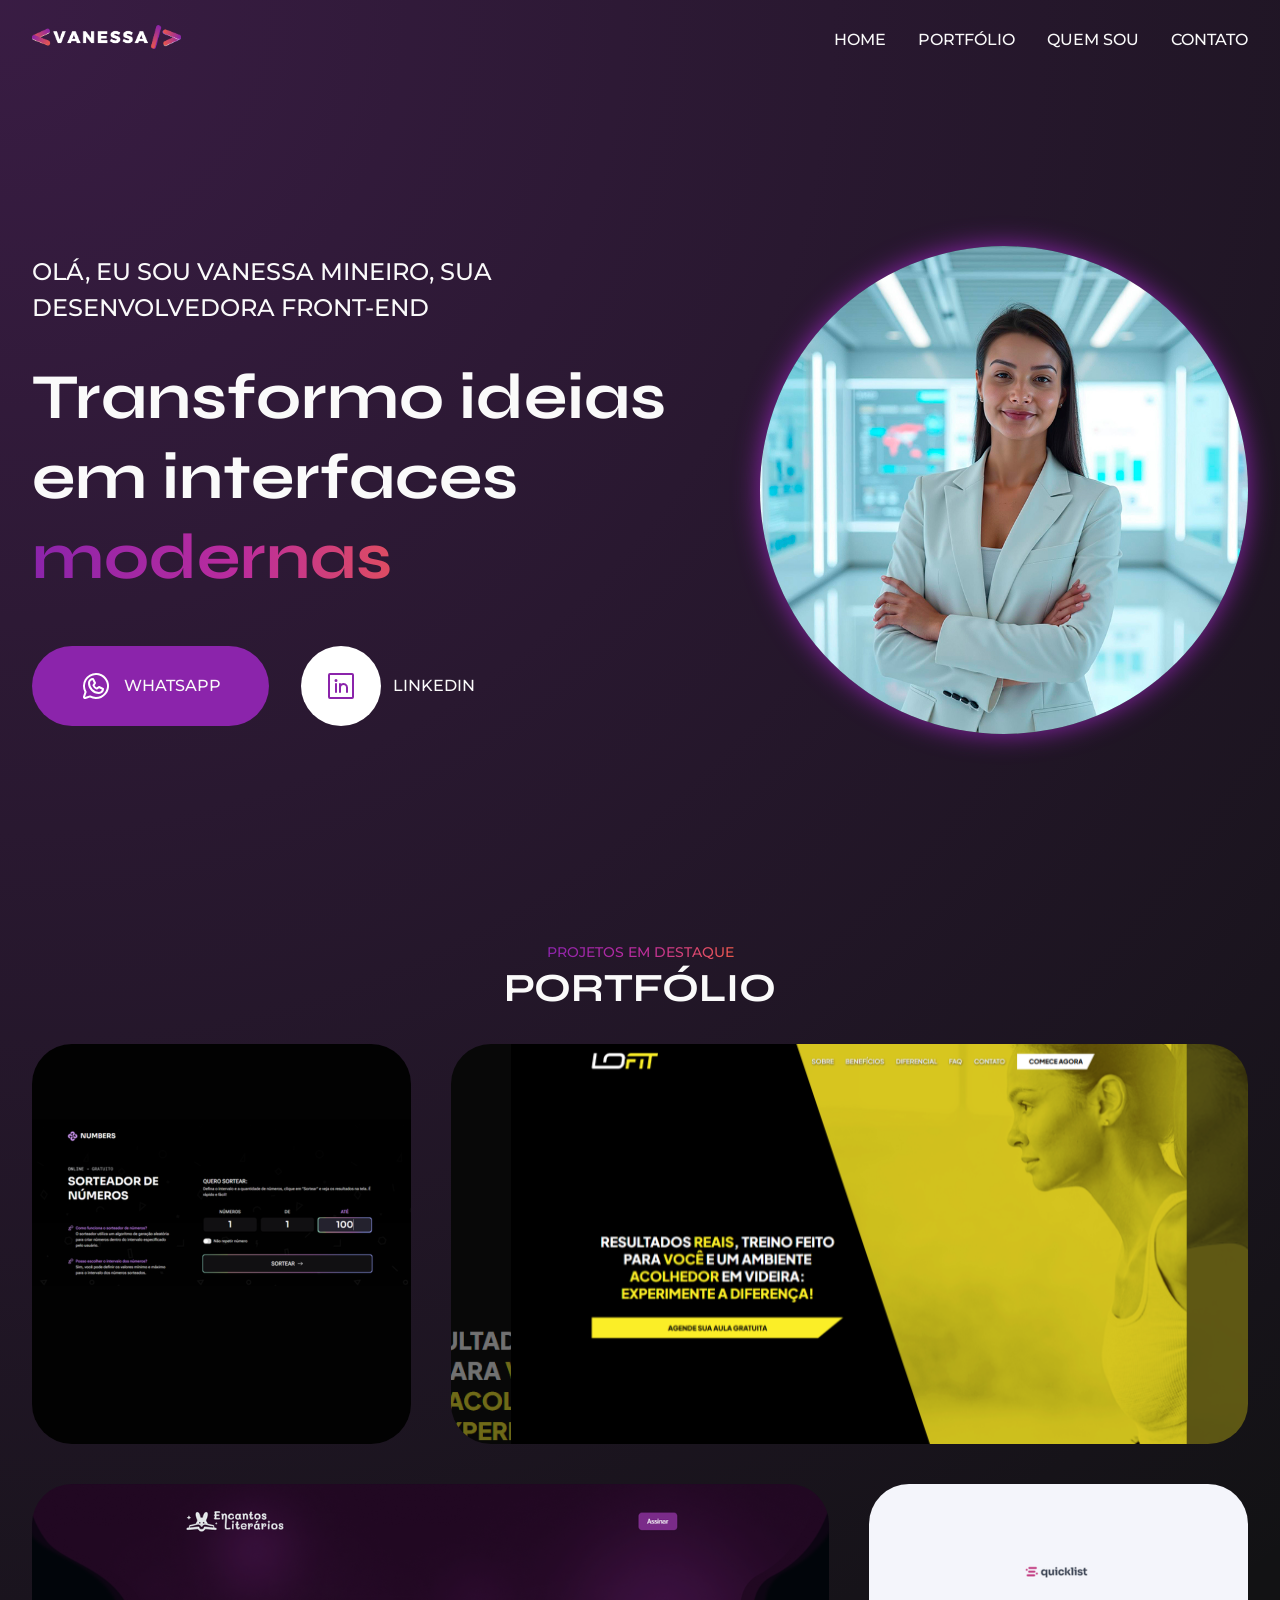
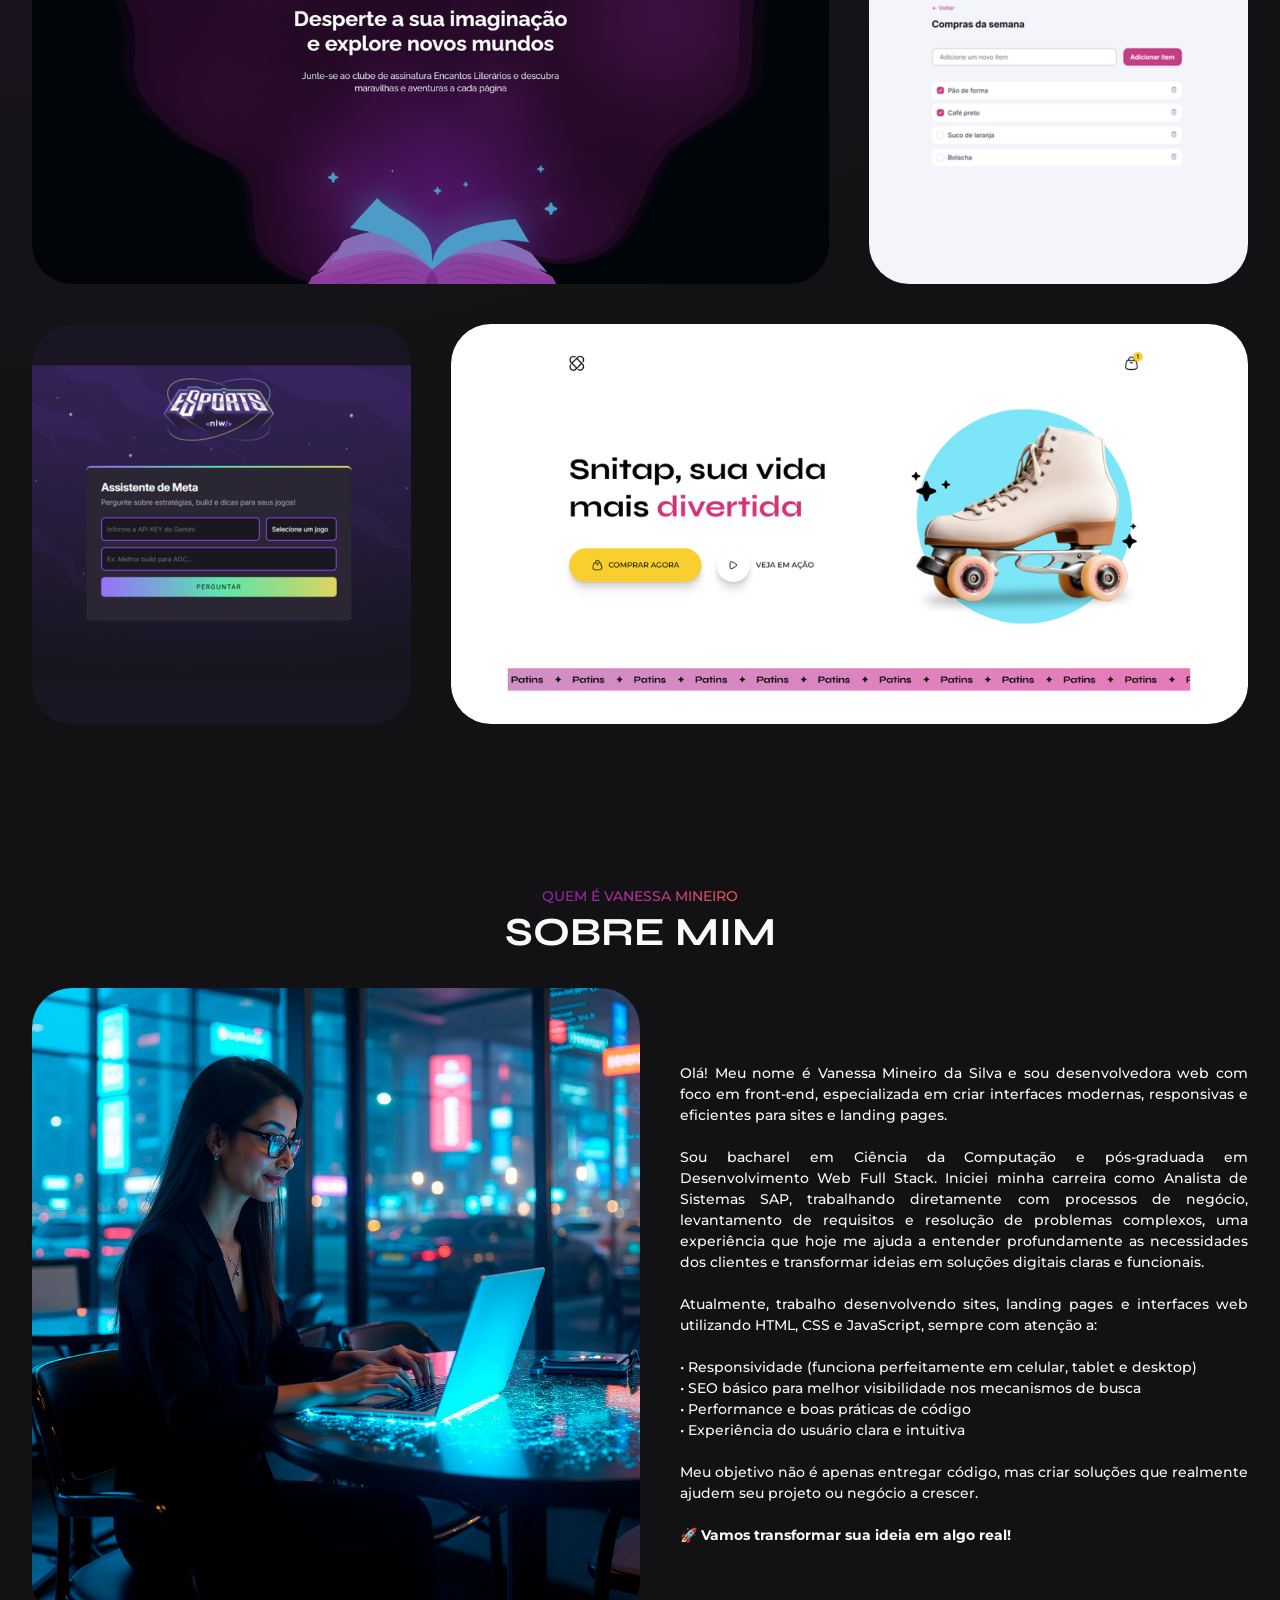
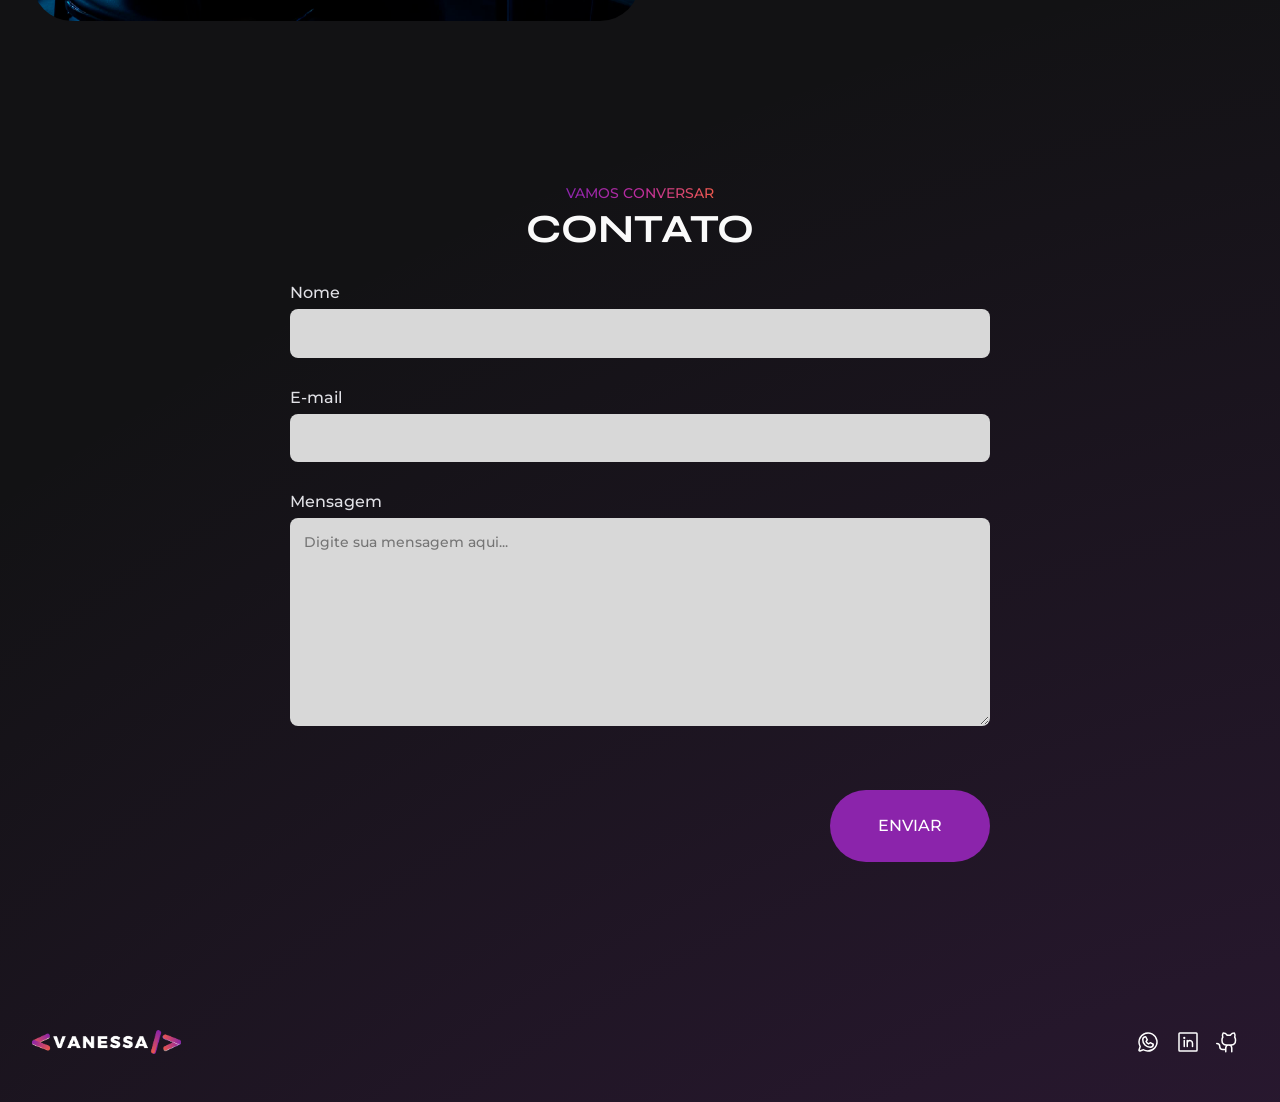
<file: index.html>
<!DOCTYPE html>
<html lang="pt_BR">

<head>
  <link rel="preconnect" href="https://fonts.googleapis.com">
  <link rel="preconnect" href="https://fonts.gstatic.com" crossorigin>
  <meta charset="UTF-8">
  <meta name="viewport" content="width=device-width, initial-scale=1.0">
  <title>Vanessa Mineiro</title>
  <link rel="stylesheet" href="styles/index.css">
  <link rel="icon" href="assets/favicon.png" type="image/png">
  <link
    href="https://fonts.googleapis.com/css2?family=Inter:opsz,wght@14..32,500&family=Montserrat:wght@500&family=Syne:wght@700&display=swap"
    rel="stylesheet">

</head>

<body>
  <header class="top container">
    <a href="#"><img src="assets/logo.svg" alt=""></a>
    <nav class="desktop-only">
      <a href="#hero">HOME</a>
      <a href="#portfolio">PORTFÓLIO</a>
      <a href="#about">QUEM SOU</a>
      <a href="#contact">CONTATO</a>
    </nav>
  </header>

  <section class="hero container" id="hero">
    <div>
      <p>Olá, eu sou Vanessa Mineiro, sua desenvolvedora front-end</p>
      <div class="mobile-only">
        <div class="content">
          <img src="assets/images/vanessa-mineiro.jpg" alt="">
        </div>
      </div>
      <h1>
        Transformo ideias em interfaces<br>
        <div>
          <span>modernas</span>
          <span>intuitivas</span>
          <span>responsivas</span>
          <span>modernas</span>
        </div>
      </h1>

      <div class="buttons">
        <a href="https://wa.me/5549999568819" class="button whats shadow" target="_blank">
          <img src="assets/icons/whatsapp.svg" alt="">
          WHATSAPP
        </a>

        <a href="https://www.linkedin.com/in/vanessa-mineiro/" class="button play" target="_blank">
          <span class="shadow">
            <img src="assets/icons/linkedin.svg" alt="">
          </span>
          LINKEDIN
        </a>
      </div>
    </div>

    <div class="desktop-only">
      <div class="content">
        <img src="assets/images/vanessa-mineiro.jpg" alt="">
      </div>
    </div>

  </section>


  <section class="portfolio container" id="portfolio">
    <header>
      <span>PROJETOS EM DESTAQUE</span>
      <h2>PORTFÓLIO</h2>
    </header>

    <div class="content">
      <figure>
        <img src="assets/images/01-mobile.png" alt="Numbers – Sorteador de Números" class="mobile-only">
        <img src="assets/images/01-desktop.png" alt="Numbers – Sorteador de Números" class="desktop-only">
        <figcaption>
          <span>Numbers – Sorteador de Números</span>
          <p>Site responsivo para sorteio de números, utilizando HTML, CSS e JavaScript. A aplicação permite ao usuário
            definir a quantidade de números a serem sorteados, escolher um intervalo
            mínimo e máximo (range) e visualizar o resultado em tempo real, com a opção de evitar repetições no sorteio.
          </p>
          <a href="https://vanessamineiro.github.io/Numbers/" target="_blank">Ver projeto</a>
        </figcaption>
      </figure>
      <figure data-delay>
        <img src="assets/images/02-mobile.png" alt="Landing Page – LoFit Studio de Treinamento Funcional" class="mobile-only">
        <img src="assets/images/02-desktop.png" alt="Landing Page – LoFit Studio de Treinamento Funcional" class="desktop-only">
        <figcaption>
          <span>Landing Page – LoFit Studio de Treinamento Funcional</span>
          <p>Desenvolvimento de uma landing page estratégica para captação de leads de um studio de treinamento
            funcional local. O projeto foi pensado para transmitir credibilidade
            em um ambiente leve e motivador, com foco em conversão para aula experimental via WhatsApp. Página
            estruturada com hierarquia visual clara, CTA destacado e comunicação direcionada para
            público que busca estética, saúde e qualidade de vida. Design responsivo, performance otimizada e com
            aplicação estratégica de SEO.</p>
          <a href="https://lofit.com.br" target="_blank">Ver projeto</a>
        </figcaption>
      </figure>
      <figure>
        <img src="assets/images/03-mobile.png" alt="Landing Page – Encantos Literários" class="mobile-only">
        <img src="assets/images/03-desktop.png" alt="Landing Page – Encantos Literários" class="desktop-only">
        <figcaption>
          <span>Landing Page – Encantos Literários</span>
          <p>Landing Page atrativa para um clube de assinatura literário fictício chamado Encantos Literários. A
            proposta do desafio é unir estrutura em HTML com animações em CSS, criando uma experiência visual envolvente
            e elegante para o usuário.</p>
          <a href="https://vanessamineiro.github.io/Encantos-Literarios/" target="_blank">Ver projeto</a>
        </figcaption>
      </figure>
      <figure data-delay>
        <img src="assets/images/04-mobile.png" alt="" class="mobile-only">
        <img src="assets/images/04-desktop.png" alt="" class="desktop-only">
        <figcaption>
          <span>Quicklist – Lista de Compras</span>
          <p>Projeto desenvolvido com o objetivo de criar uma aplicação simples e funcional para gerenciar a lista de
            compras da semana. O Quicklist permite adicionar, acompanhar e organizar itens de forma prática.</p>
          <a href="https://vanessamineiro.github.io/Lista-de-Compras/" target="_blank">Ver projeto</a>
        </figcaption>
      </figure>
      <figure>
        <img src="assets/images/05-mobile.png" alt="" class="mobile-only">
        <img src="assets/images/05-desktop.png" alt="" class="desktop-only">
        <figcaption>
          <span>Assistente de Meta</span>
          <p>Assistente de IA para gamers, capaz de auxiliar durante os jogos com dicas de estratégia em tempo real. O
            assistente utiliza a API do Gemini como cérebro para interpretar informações e fornecer respostas
            inteligentes ao jogador.</p>
          <a href="https://vanessamineiro.github.io/Assistente-de-Meta/" target="_blank">Ver projeto</a>
        </figcaption>
      </figure>
      <figure data-delay>
        <img src="assets/images/06-mobile.png" alt="" class="mobile-only">
        <img src="assets/images/06-desktop.png" alt="" class="desktop-only">
        <figcaption>
          <span>Patins Animation</span>
          <p>Projeto desenvolvido com foco em animações e transições utilizando CSS. O objetivo foi aplicar conceitos de
            animação na prática a partir de um layout no Figma, criando interações visuais mais dinâmicas e modernas
            para a interface.</p>
          <a href="https://vanessamineiro.github.io/patins-animation/" target="_blank">Ver projeto</a>
        </figcaption>
      </figure>
    </div>
  </section>

  <section class="about container" id="about">
    <header>
      <span>QUEM É VANESSA MINEIRO</span>
      <h2>SOBRE MIM</h2>
    </header>
    <div class="content">
      <img src="assets/images/vanessa-mineiro-2.png" alt="">
      <p>Olá! Meu nome é Vanessa Mineiro da Silva e sou desenvolvedora web com foco em front-end, especializada em criar
        interfaces modernas, responsivas e eficientes para sites e landing pages. <br><br>

        Sou bacharel em Ciência da Computação e pós-graduada em Desenvolvimento Web Full Stack. Iniciei minha carreira
        como Analista de Sistemas SAP, trabalhando diretamente com processos de negócio, levantamento de requisitos e
        resolução de problemas complexos, uma experiência que hoje me ajuda a entender profundamente as necessidades
        dos clientes e transformar ideias em soluções digitais claras e funcionais. <br><br>

        Atualmente, trabalho desenvolvendo sites, landing pages e interfaces web utilizando HTML, CSS e JavaScript,
        sempre com atenção a: <br><br>

        • Responsividade (funciona perfeitamente em celular, tablet e desktop) <br>
        • SEO básico para melhor visibilidade nos mecanismos de busca <br>
        • Performance e boas práticas de código <br>
        • Experiência do usuário clara e intuitiva <br><br>

        Meu objetivo não é apenas entregar código, mas criar soluções que realmente ajudem seu projeto ou negócio a
        crescer. <br><br>

        🚀 <strong>Vamos transformar sua ideia em algo real!</strong></p>
    </div>
  </section>

  <section class="contact container" id="contact">

    <header>
      <span>VAMOS CONVERSAR</span>
      <h2>CONTATO</h2>
    </header>

    <form action="https://formsubmit.co/vanessamineiro.dev@gmail.com" method="POST">

      <label for="name">Nome</label>
      <input type="text" name="name" id="name" required>
      <label for="email">E-mail</label>
      <input type="email" name="email" id="email" required>
      <label for="message">Mensagem</label>
      <textarea name="message" id="message" placeholder="Digite sua mensagem aqui..." required></textarea>
      <input type="hidden" name="_captcha" value="false">
      <input type="hidden" name="_next" value="https://vanessamineiro.github.io/portfolio/obrigada.html">
      <button type="submit">ENVIAR</button>
    </form>

  </section>

  <footer class="container">
    <div class="logo">
      <img src="assets/logo.svg" alt="">
    </div>

    <div class="social-links">
      <a href="https://wa.me/5549999568819" title="WhatsApp" target="_blank">
        <img src="assets/icons/whatsapp.svg" alt="">
      </a>
      <a href="https://www.linkedin.com/in/vanessa-mineiro/" title="LinkedIn" target="_blank">
        <img src="assets/icons/linkedin-white.svg" alt="">
      </a>
      <a href="https://github.com/vanessamineiro" title="GitHub" target="_blank">
        <img src="assets/icons/github.svg" alt="">
      </a>
    </div>
  </footer>

</body>

</html>
</file>
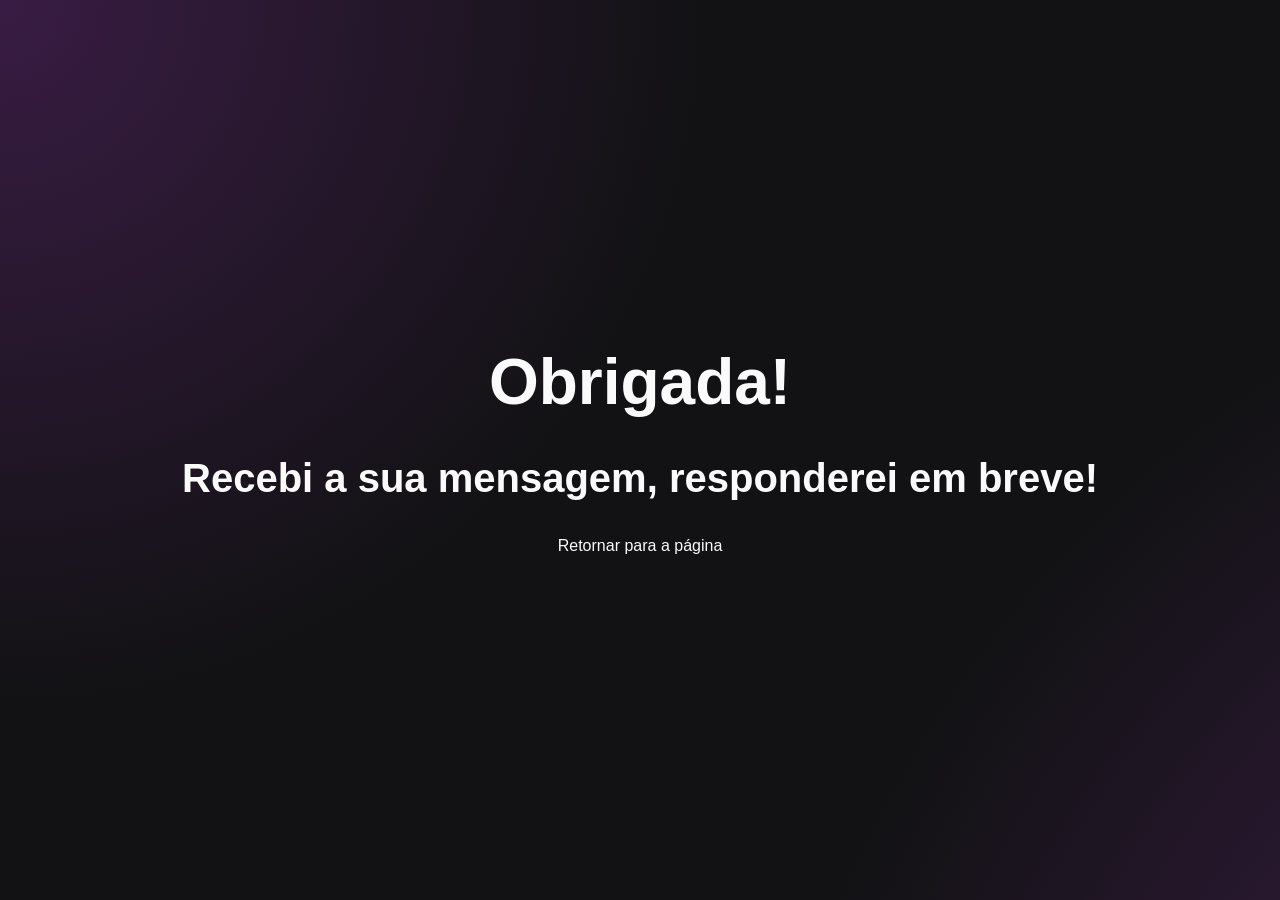
<file: obrigada.html>
<!DOCTYPE html>
<html lang="pt-BR">

<head>
  <meta charset="UTF-8">
  <meta name="viewport" content="width=device-width, initial-scale=1.0">
  <title>Obrigada!</title>
  <link rel="stylesheet" href="styles/index.css">
</head>

<body>
  
  <div class="obg">
    <h1>Obrigada!</h1>
    <h2>Recebi a sua mensagem, responderei em breve!</h2>
    <a href="https://vanessamineiro.github.io/portfolio">Retornar para a página</a>
  </div>

</body>

</html>
</file>
<file: styles/index.css>
@import url(global.css);
@import url(header.css);
@import url(hero.css);
@import url(portfolio.css);
@import url(footer.css);
@import url(about.css);
@import url(contact.css);
@import url(obrigada.css);
</file>
